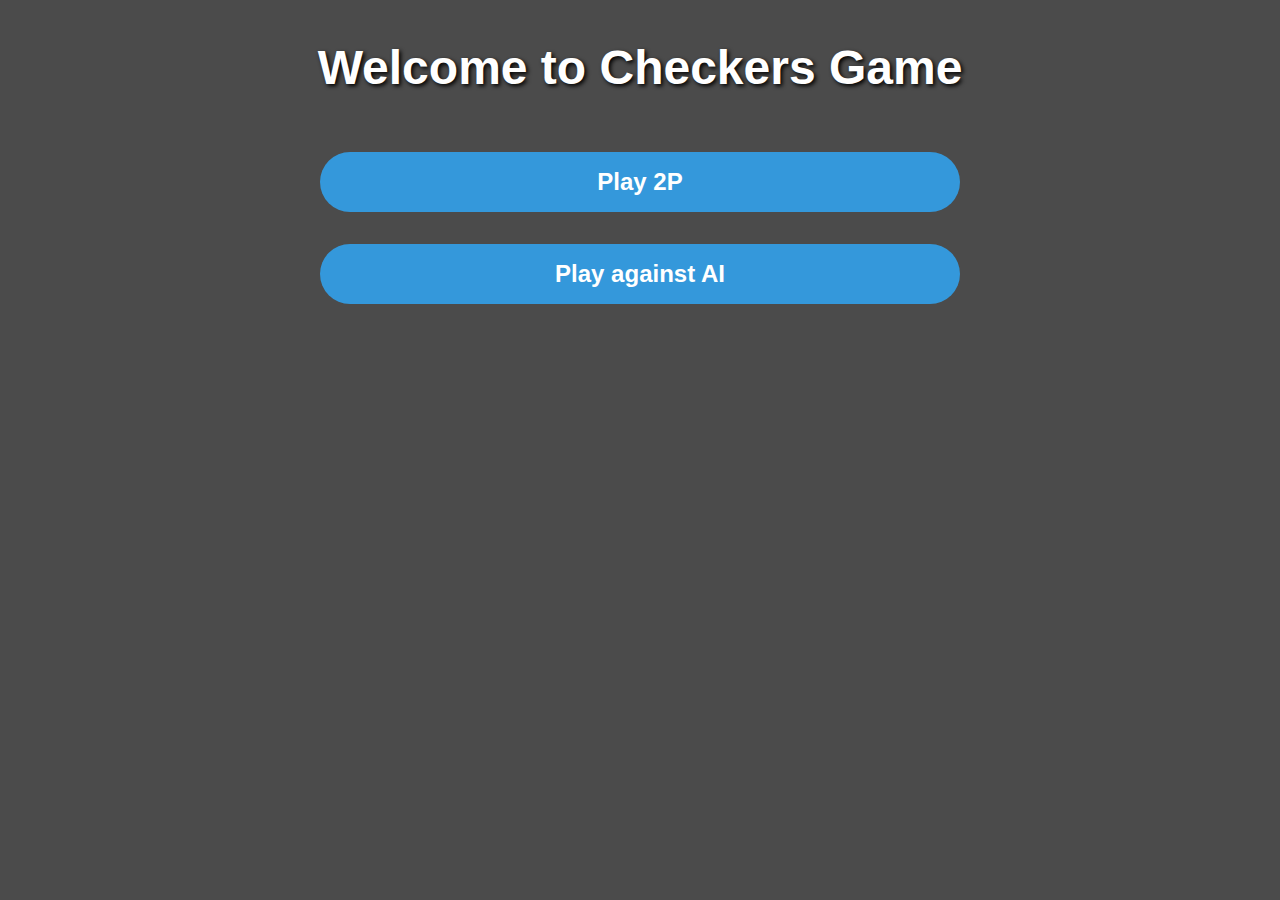
<file: index.html>
<!DOCTYPE html>
<html>

<head>
    <title>Checkers Game</title>
    <link rel="stylesheet" type="text/css" href="style.css">
</head>

<body>
    <h1>Welcome to Checkers Game</h1>
    <div class="options">
        <button onclick="location.href='2P.html'">Play 2P</button>
        <button onclick="location.href='AI.html'">Play against AI</button>
    </div>
</body>

</html>
</file>
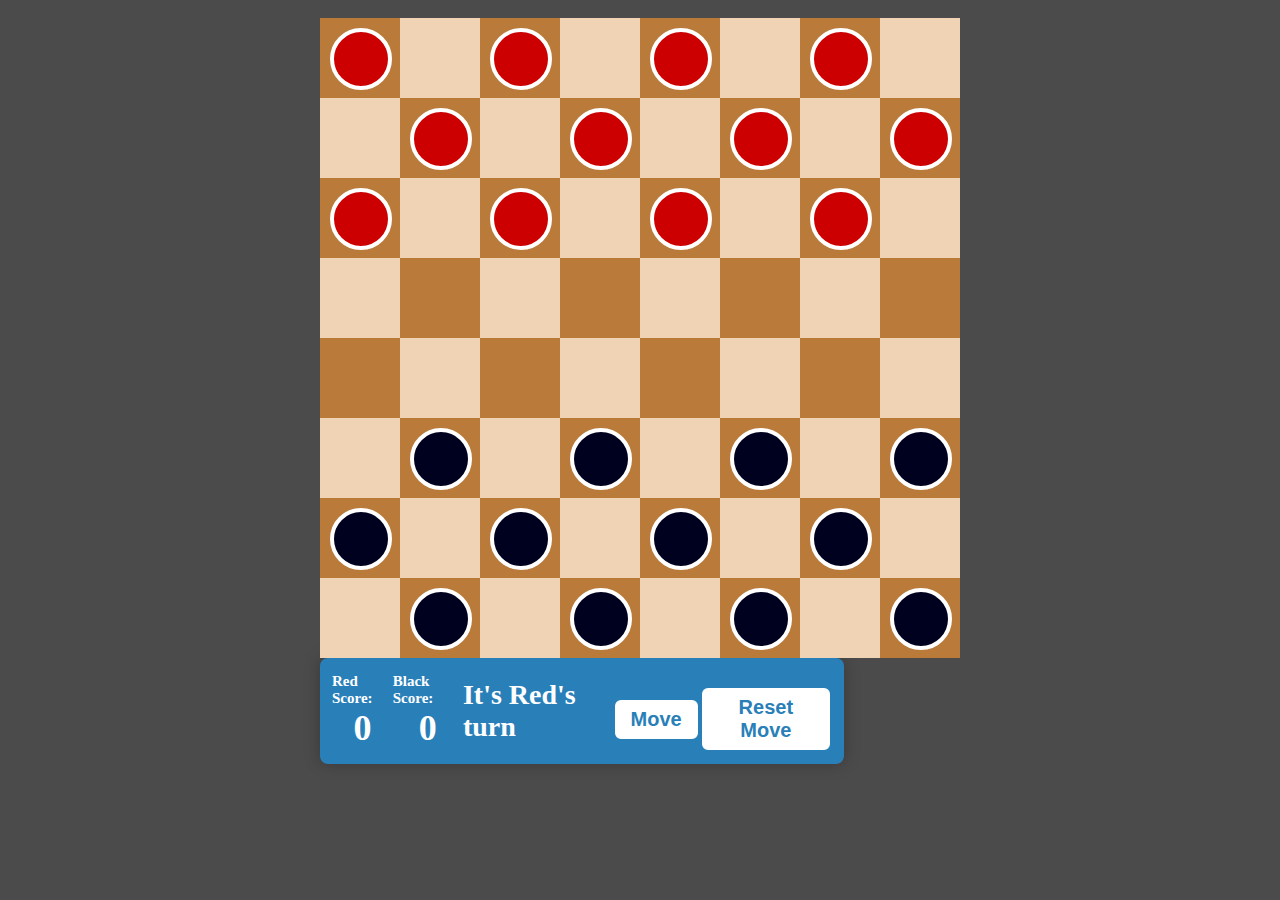
<file: AI.html>
<!DOCTYPE html>
<html>

<head>
    <title>
        AI vs Player
    </title>
    <link rel="stylesheet" href="AI.css">

</head>

<body onload="makeMovable(['B1', 'B2', 'B3', 'B4', 'B5', 'B6', 'B7', 'B8', 'B9', 'B10', 'B11', 'B12'])" id="ht">
    <!-- astea 2 sunt puse ca indexarea claselor sa inceapa de la 1 -->
    <div class="checker white_checker" style="display:none"> </div>
    <div class="checker black_checker" style="display:none"> </div>


    <div class="square" style="display: none" id="ht"> </div>
    <div class="black_background" id="black_background"> </div>

    <div class="score" id="score">
        <br>
    </div>
    <div class="table" id="table">

        <div class="checker white_checker" id="W1" xpos=1 ypos=8></div>
        <div class="checker white_checker" id="W2" xpos=3 ypos=8> </div>
        <div class="checker white_checker" id="W3" xpos=5 ypos=8> </div>
        <div class="checker white_checker" id="W4" xpos=7 ypos=8> </div>
        <div class="checker white_checker" id="W5" xpos=2 ypos=7> </div>
        <div class="checker white_checker" id="W6" xpos=4 ypos=7> </div>
        <div class="checker white_checker" id="W7" xpos=6 ypos=7> </div>
        <div class="checker white_checker" id="W8" xpos=8 ypos=7> </div>
        <div class="checker white_checker" id="W9" xpos=1 ypos=6> </div>
        <div class="checker white_checker" id="W10" xpos=3 ypos=6> </div>
        <div class="checker white_checker" id="W11" xpos=5 ypos=6> </div>
        <div class="checker white_checker" id="W12" xpos=7 ypos=6> </div>

        <div class="checker black_checker" id="B9" xpos=2 ypos=3> </div>
        <div class="checker black_checker" id="B10" xpos=4 ypos=3> </div>
        <div class="checker black_checker" id="B11" xpos=6 ypos=3> </div>
        <div class="checker black_checker" id="B12" xpos=8 ypos=3> </div>
        <div class="checker black_checker" id="B5" xpos=1 ypos=2> </div>
        <div class="checker black_checker" id="B6" xpos=3 ypos=2> </div>
        <div class="checker black_checker" id="B7" xpos=5 ypos=2> </div>
        <div class="checker black_checker" id="B8" xpos=7 ypos=2> </div>
        <div class="checker black_checker" id="B1" xpos=2 ypos=1> </div>
        <div class="checker black_checker" id="B2" xpos=4 ypos=1> </div>
        <div class="checker black_checker" id="B3" xpos=6 ypos=1> </div>
        <div class="checker black_checker" id="B4" xpos=8 ypos=1> </div>


        <div class="square black_square" id="SQ1"> </div>
        <div class="square white_square" id="SQ2"> </div>
        <div class="square black_square" id="SQ3"> </div>
        <div class="square white_square" id="SQ4"> </div>
        <div class="square black_square" id="SQ5"> </div>
        <div class="square white_square" id="SQ6"> </div>
        <div class="square black_square" id="SQ7"> </div>
        <div class="square white_square" id="SQ8"> </div>
        <div class="clear_float"> </div>

        <div class="square white_square" id="SQ9"> </div>
        <div class="square black_square" id="SQ10"> </div>
        <div class="square white_square" id="SQ11"> </div>
        <div class="square black_square" id="SQ12"> </div>
        <div class="square white_square" id="SQ13"> </div>
        <div class="square black_square" id="SQ14"> </div>
        <div class="square white_square" id="SQ15"> </div>
        <div class="square black_square" id="SQ16"> </div>
        <div class="clear_float"> </div7>

        <div class="square black_square" id="SQ17"> </div>
        <div class="square white_square" id="SQ18"> </div>
        <div class="square black_square" id="SQ19"> </div>
        <div class="square white_square" id="SQ20"> </div>
        <div class="square black_square" id="SQ21"> </div>
        <div class="square white_square" id="SQ22"> </div>
        <div class="square black_square" id="SQ23"> </div>
        <div class="square white_square" id="SQ24"> </div>
        <div class="clear_float"> </div>

        <div class="square white_square" id="SQ25"> </div>
        <div class="square black_square" id="SQ26"> </div>
        <div class="square white_square" id="SQ27"> </div>
        <div class="square black_square" id="SQ28"> </div>
        <div class="square white_square" id="SQ29"> </div>
        <div class="square black_square" id="SQ30"> </div>
        <div class="square white_square" id="SQ31"> </div>
        <div class="square black_square" id="SQ32"> </div>
        <div class="clear_float"> </div>

        <div class="square black_square" id="SQ33"> </div>
        <div class="square white_square" id="SQ34"> </div>
        <div class="square black_square" id="SQ35"> </div>
        <div class="square white_square" id="SQ36"> </div>
        <div class="square black_square" id="SQ37"> </div>
        <div class="square white_square" id="SQ38"> </div>
        <div class="square black_square" id="SQ39"> </div>
        <div class="square white_square" id="SQ40"> </div>
        <div class="clear_float"> </div>

        <div class="square white_square" id="SQ41"> </div>
        <div class="square black_square" id="SQ42"> </div>
        <div class="square white_square" id="SQ43"> </div>
        <div class="square black_square" id="SQ44"> </div>
        <div class="square white_square" id="SQ45"> </div>
        <div class="square black_square" id="SQ46"> </div>
        <div class="square white_square" id="SQ47"> </div>
        <div class="square black_square" id="SQ48"> </div>
        <div class="clear_float"> </div>

        <div class="square black_square" id="SQ49"> </div>
        <div class="square white_square" id="SQ50"> </div>
        <div class="square black_square" id="SQ51"> </div>
        <div class="square white_square" id="SQ52"> </div>
        <div class="square black_square" id="SQ53"> </div>
        <div class="square white_square" id="SQ54"> </div>
        <div class="square black_square" id="SQ55"> </div>
        <div class="square white_square" id="SQ56"> </div>
        <div class="clear_float"> </div>

        <div class="square white_square" id="SQ57"> </div>
        <div class="square black_square" id="SQ58"> </div>
        <div class="square white_square" id="SQ59"> </div>
        <div class="square black_square" id="SQ60"> </div>
        <div class="square white_square" id="SQ61"> </div>
        <div class="square black_square" id="SQ62"> </div>
        <div class="square white_square" id="SQ63"> </div>
        <div class="square black_square" id="SQ64"> </div>
        <div class="clear_float"> </div>

    </div>

    <script src="AI.js"> </script>
</body>

</html>


<div class="scores-container">
    <div class="score red-score">Red Score: <span id="red-score">0</span></div>
    <div class="score black-score">Black Score: <span id="black-score">0</span></div>
    <div id="turn">It's <span class="turn-color" id="turn-color">Red</span>'s turn</div>
    <div id="winner"></div>
    <button id="move-btn" onclick="makeAMove()">Move</button>
    <button id="reset-move-btn" onclick="resetMove()">Reset Move</button>
</div>
<script src="AI.js"></script>
</body>

</html>
</file>
<file: style.css>
/* General Styles */
html {
	font-family: 'Segoe UI', Tahoma, Geneva, Verdana, sans-serif;
	font-size: 16px;
	font-weight: 400;
	line-height: 1.5;
	color: #333;
}

body {
	background-color: #4B4B4B;
	margin: 0;
}

.container {
	max-width: 960px;
	margin: 0 auto;
	padding: 2rem;
}

h1 {
	text-align: center;
	font-size: 3rem;
	font-weight: 700;
	margin-bottom: 2rem;
	color: #fff;
	text-shadow: 2px 2px 4px #000000;
	animation-name: slideDown;
	animation-duration: 1s;
}

/* Buttons */
button {
	border: none;
	background-color: #3498db;
	color: #fff;
	font-size: 1.5rem;
	font-weight: 700;
	padding: 1rem 2.5rem;
	border-radius: 50px;
	margin: 1rem auto;
	cursor: pointer;
	transition: all 0.3s ease;
	display: block;
	width: 50%;
	animation-name: slideUp;
	animation-duration: 1s;
}

button:hover {
	background-color: #2980b9;
}

.options {
	display: flex;
	flex-direction: column;
	justify-content: center;
	align-items: center;
	height: 100%;
}

/* Media Query for smaller screens */
@media (max-width: 768px) {
	h1 {
		font-size: 2rem;
	}

	button {
		font-size: 1rem;
		padding: 0.8rem 1.5rem;
		width: 80%;
	}
}

/* Animations */
@keyframes slideDown {
	0% {
		transform: translateY(-100%);
		opacity: 0;
	}

	100% {
		transform: translateY(0);
		opacity: 1;
	}
}

@keyframes slideUp {
	0% {
		transform: translateY(100%);
		opacity: 0;
	}

	100% {
		transform: translateY(0);
		opacity: 1;
	}
}
</file>
<file: AI.css>
body,
html {
    transition: 1s ease-in-out;
    width: 100%;
    height: 100%;
    margin: 0 0;
    padding: 0 0;
    background-color: #4B4B4B;
}

.square {
    float: left;
    width: 80px;
    height: 80px;
}

.white_square {
    background-color: #F0D2B4;
}

.black_square {
    background-color: #BA7A3A;
}

.clear_float {
    clear: both;
}

.table {
    position: relative;
    width: 640px;
    height: 640px;
    margin: 0 auto;
}

.scores-container {
    display: flex;
    justify-content: space-between;
    align-items: center;
    background-color: #2980b9;
    color: white;
    font-size: 15px;
    font-weight: 600;
    padding: 12px;
    border-radius: 8px;
    box-shadow: 0px 0px 16px rgba(0, 0, 0, 0.25);
    max-width: 500px;
}

.scores-container .score {
    display: flex;
    flex-direction: column;
    align-items: center;
}

.scores-container .score span {
    font-size: 36px;
}

.scores-container #turn {
    font-size: 28px;
    font-weight: 700;
}

.scores-container #winner {
    font-size: 36px;
    font-weight: 700;
    text-align: center;
    margin-top: 16px;
}

#restart-btn {
    background-color: white;
    color: #2980b9;
    border: 2px solid #2980b9;
    border-radius: 8px;
    font-size: 20px;
    font-weight: 700;
    padding: 8px 16px;
    margin-top: 16px;
    cursor: pointer;
}


#restart-btn:hover {
    background-color: #2980b9;
    color: white;
}

#move-btn:hover {
    background-color: #2980b9;
    color: white;
}

#move-btn {
    background-color: white;
    color: #2980b9;
    border: 2px solid #2980b9;
    border-radius: 8px;
    font-size: 20px;
    font-weight: 700;
    padding: 8px 16px;
    margin-top: 16px;
    cursor: pointer;
}

#reset-move-btn:hover {
    background-color: #2980b9;
    color: white;
}

#reset-move-btn {
    background-color: white;
    color: #2980b9;
    border: 2px solid #2980b9;
    border-radius: 8px;
    font-size: 20px;
    font-weight: 700;
    padding: 8px 16px;
    margin-top: 16px;
    cursor: pointer;
}


.checker {
    top: 10px;
    left: 10px;
    width: 54px;
    height: 54px;
    border-radius: 50%;
    position: absolute;
    border: 4px solid white;
    cursor: pointer;
}

.white_checker {
    background: #CC0000;
    -webkit-transition: 0.3s ease-in-out;
    -moz-transition: 0.3s ease-in-out;
    -o-transition: 0.3s ease-in-out;
    transition: 0.3s ease-in-out;
}

.black_checker {
    background: #00001F;
    -webkit-transition: 0.3s ease-in-out;
    -moz-transition: 0.3s ease-in-out;
    -o-transition: 0.3s ease-in-out;
    transition: 0.3s ease-in-out;
}

.black_background {
    position: fixed;
    width: 100%;
    height: 100%;
    background-color: black;
    opacity: 0.5;
    z-index: 7;
    display: none;
}

@media only screen and (max-width : 640px) {
    .table {
        width: 640px;
        height: 640px;
    }

    .square {
        width: 50px;
        height: 50px;
    }

    .checker {
        width: 32px;
        height: 32px;
    }
}
</file>
